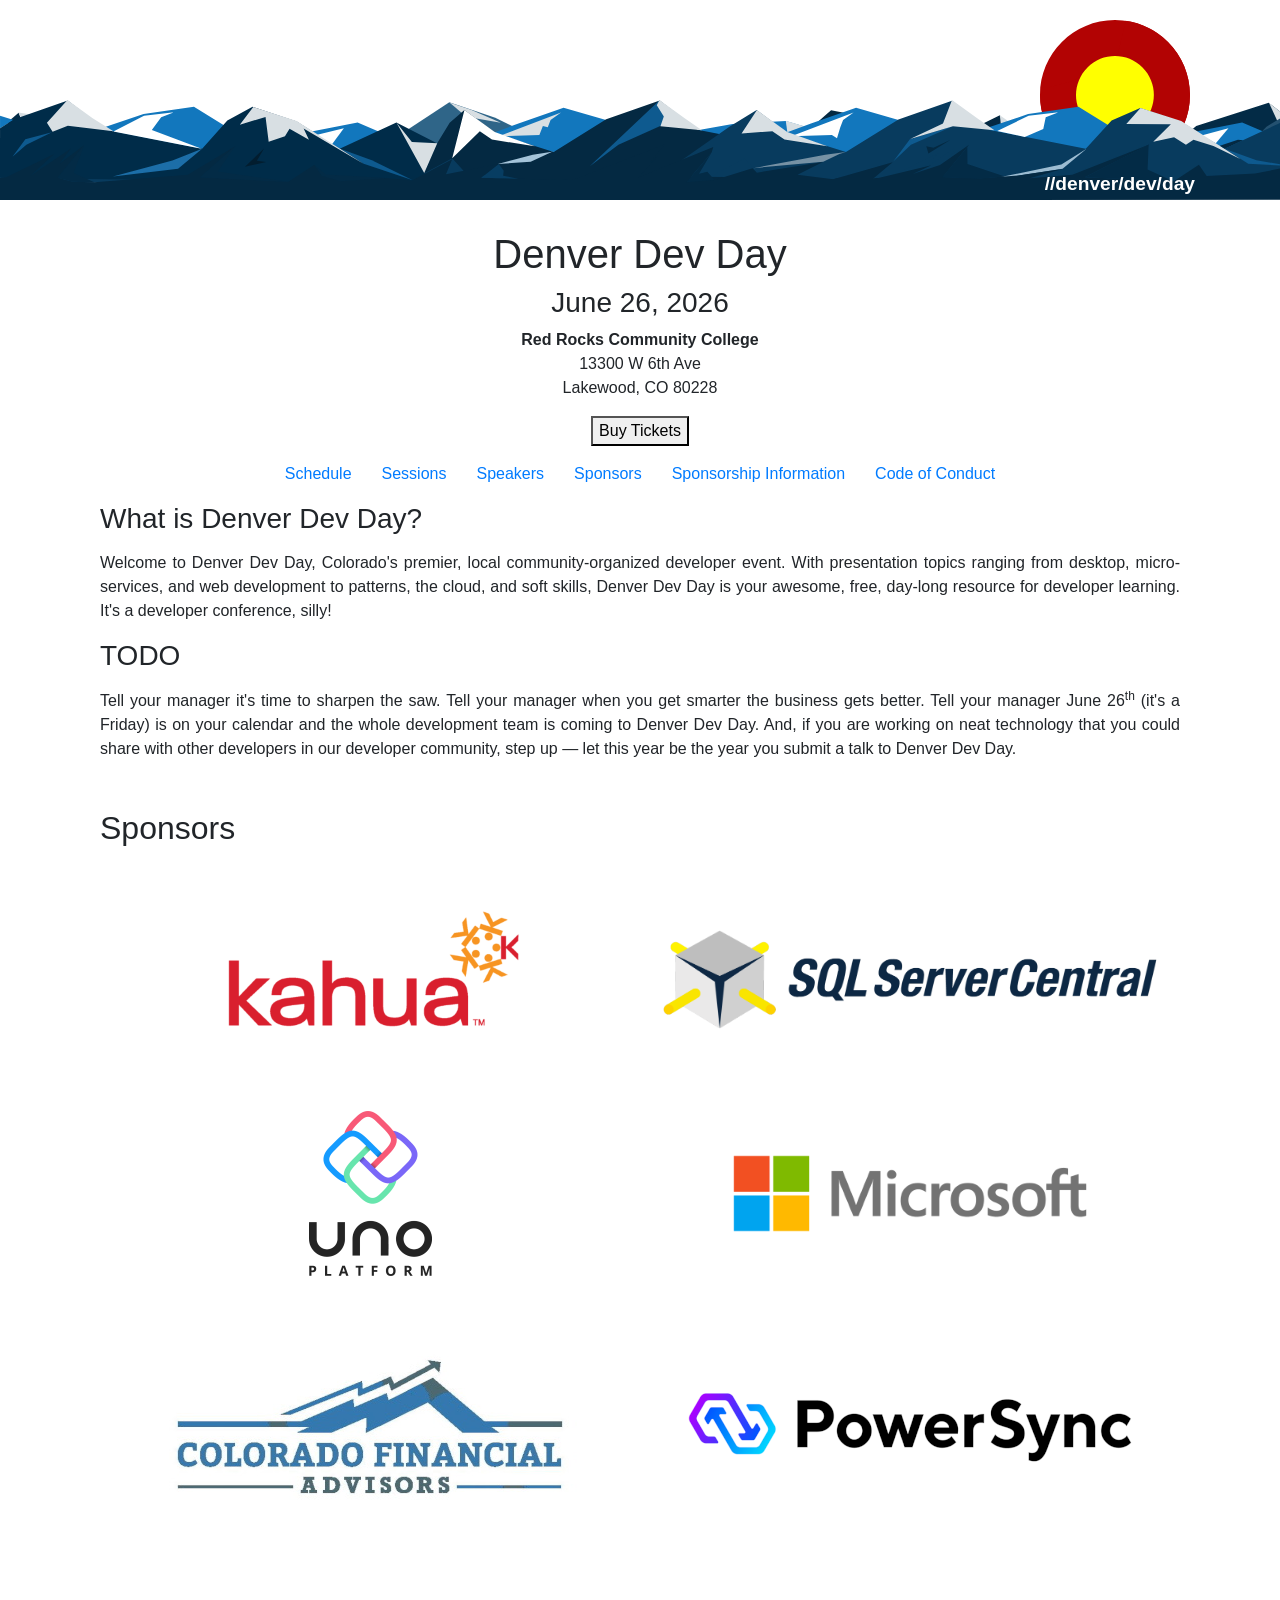
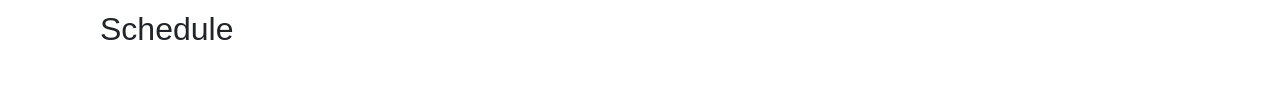
<file: index.html>
<!doctype html>
<html lang="en">
<head>
    <title>Denver Dev Day | June 26, 2026</title>
    <meta charset="utf-8">
    <meta name="viewport" content="width=device-width, initial-scale=1, shrink-to-fit=no">
    <meta property="og:title" content="Denver Dev Day | June 26, 2026">
    <meta property="og:description" content="Welcome to Denver Dev Day, Colorado's premier, local community-organized
    developer event. With presentation topics ranging from desktop, micro-services, and web development
    to patterns, the cloud, and soft skills, Denver Dev Day is your awesome, free, day-long resource for
    developer learning.">
    <meta property="og:image" content="https://denverdevday.github.io/jun-2026/assets/screenshot.jpg">
    <meta property="og:url" content="https://denverdevday.github.io/jun-2026/">
    <link rel="stylesheet" href="https://maxcdn.bootstrapcdn.com/bootstrap/4.0.0-beta.2/css/bootstrap.min.css" integrity="sha384-PsH8R72JQ3SOdhVi3uxftmaW6Vc51MKb0q5P2rRUpPvrszuE4W1povHYgTpBfshb" crossorigin="anonymous">
    <link rel="stylesheet" href="https://cdnjs.cloudflare.com/ajax/libs/font-awesome/4.7.0/css/font-awesome.min.css">
    <link rel="stylesheet" href="./ddd.css">
    <link rel="stylesheet" href="./eventbrite-hack.css">
    <link rel="shortcut icon" type="image/x-icon" href="./assets/favicon.png">
</head>

<body>

<div class="container-fluid p-0">
    <div class="container p-0 mr-auto text-right h-200">
        <img class="co-sun" src="./assets/sun.svg" width="170" height="170">
    </div>
    <div class="row p-0 m-0 w-100 mx-auto h-200 co-mountains">
    </div>
    <div class="container body-wrap pr-15 mr-auto text-right co-ddd">
        <a href="./index.html">//denver/dev/day</a>
    </div>
</div>

<div class="container body-wrap">
    <div class="row align-items-start">
        <div class="col container text-center">
            <h1>Denver&nbsp;Dev&nbsp;Day</h1>
            <h3>June&nbsp;26,&nbsp;2026</h3>
            <address>
                <strong>Red Rocks Community College</strong><br/>
                13300 W 6th Ave<br/>
                Lakewood, CO&nbsp;80228
            </address>
        </div>
    </div>

    <div class="container-fluid text-center" id="tickets">
        <noscript><a href="https://www.eventbrite.com/e/denver-dev-day-friday-june-26-2026-tickets-1985249954054" rel="noopener noreferrer" target="_blank"></noscript>
            <button id="eventbrite-widget-modal-trigger-1985249954054" type="button">Buy Tickets</button>
            <noscript></a>Buy Tickets on Eventbrite</noscript>
            <script src="https://www.eventbrite.com/static/widgets/eb_widgets.js"></script>
            <script type="text/javascript">
                var exampleCallback = function() {
                    console.log('Order complete!');
                };
                window.EBWidgets.createWidget({
                    widgetType: 'checkout',
                    eventId: '1985249954054',
                    modal: true,
                    modalTriggerElementId: 'eventbrite-widget-modal-trigger-1985249954054',
                    onOrderComplete: exampleCallback
                });
            </script>
</div>

<div id="menu" class="container-fluid mt-3 mb-3">
    <div class="row justify-content-md-center">
        <div class="col-md-auto">
            <a href="#schedule">Schedule</a>
        </div>
        <div class="col-md-auto">
            <a href="./sessions.html#sessions">Sessions</a>
        </div>
        <div class="col-md-auto">
            <a href="./speakers.html#speakers">Speakers</a>
        </div>
        <div class="col-md-auto">
            <a href="./index.html#sponsors">Sponsors</a>
        </div>
        <div class="col-md-auto">
            <a href="./sponsorship.html#info">Sponsorship Information</a>
        </div>
        <div class="col-md-auto">
            <a href="./code-of-conduct.html#coc">Code of Conduct</a>
        </div>
    </div>
</div>

<div id="home" class="container-fluid">
    <h3 class="mb-3">What is Denver Dev Day?</h3>
    <p class="text-justify">Welcome to Denver Dev Day, Colorado's premier, local community-organized developer event.
    With presentation topics ranging from desktop, micro-services, and web development to patterns, the cloud, and soft
    skills, Denver Dev Day is your awesome, free, day-long resource for developer learning. It's a developer conference, silly!</p>

    <h3 class="mb-3">TODO</h3>
    <p class="text-justify">Tell your manager it's time to sharpen the saw. Tell your manager when you get smarter the
    business gets better. Tell your manager June 26<sup>th</sup> (it's a Friday) is on your calendar and the whole
    development team is coming to Denver Dev Day. And, if you are working on neat technology that you could share with
    other developers in our developer community, step up&nbsp;&mdash; let this year be the year you submit a talk to Denver Dev Day.</p>
</div>

<div id="sponsors" class="container-fluid mt-5 mb-5">
    <h2 class="mb-3">Sponsors</h2>
    <a name="sponsors"></a>
    <div class="container text-center">
        <div class="row align-items-center">
            <div class="col p-3">
                <a href="https://www.kahua.com/"><img class="img-fluid" src="./assets/sponsors/kahua.png" title="Kahua"></a>
            </div>
            <div class="col p-3">
                <a href="https://www.sqlservercentral.com/"><img class="img-fluid" src="./assets/sponsors/sql-server-central.png" title="SQL Server Central"></a>
            </div>
        </div>
        <div class="row align-items-center">
            <div class="col p-3">
                <a href="https://platform.uno/"><img class="img-fluid" src="./assets/sponsors/uno.png" title="UNO Platform"></a>
            </div>
            <div class="col p-3">
                <a href="https://www.microsoft.com/"><img class="img-fluid" src="./assets/sponsors/microsoft.png" title="Microsoft"></a>
            </div>
        </div>
        <div class="row align-items-center">
            <div class="col p-3">
                <a href="https://www.coloradofa.com/"><img class="img-fluid" src="./assets/sponsors/coloradofa.jpg" title="Colorado Financial Advisors"></a>
            </div>
            <div class="col p-3">
                <a href="https://powersync.com/"><img class="img-fluid" src="./assets/sponsors/powersync.png" title="PowerSync"></a>
            </div>
        </div>
    </div>
</div>

<div id="schedule" class="container-fluid mt-5 mb-5">
    <h2 class="mb-3">Schedule</h2>
    <a name="schedule"></a>

    <script type="text/javascript" src="https://sessionize.com/api/v2/gsk669le/view/gridtable"></script>

    <script type="text/javascript">
        window.addEventListener('sessionize.onload', function (e) {
            const roomCapacityRx = /\s+\(\w+\)/;

            let dayTitle = document.querySelector('h1[class="sz-day__title"]');
            dayTitle.parentElement.removeChild(dayTitle);

            document.querySelectorAll('th').forEach(t => {
               t.innerText = t.innerText.replace(roomCapacityRx, '');
            });

            document.querySelectorAll('td[data-room-name]').forEach(d => {
               d.dataset.roomName = d.dataset.roomName.replace(roomCapacityRx, '');
            });
            let hl = document.querySelectorAll('tr.sz-row-highlight');
            hl.forEach(h => h.className = h.className.replace('sz-row-highlight', ''));

            function eventSession(id) {
                let divElement = document.querySelector('div[data-sessionid="' + id + '"]');
                divElement.classList.add('text-center');
                let divRoomElement = divElement.querySelector('div[class="sz-session__meta-group"]');
                divRoomElement.parentElement.removeChild(divRoomElement);
            }

            eventSession('c85849e0-f46f-4c45-8e79-0a967074fedb'); // Breakfast
            eventSession('1cba1379-f39d-456f-83c9-fa6f3610377e'); // Opening Ceremony
            eventSession('5903faed-b427-4525-8c36-b217a0077a59'); // Keynote
            eventSession('c3986a3e-edc1-4749-a6ab-d044bd93e7c5'); // Lunch
            eventSession('7cadc080-4afd-461a-8b11-4cc326717aa5'); // Closing
        });
    </script>

</div>

</div>

</body>
</html>
</file>
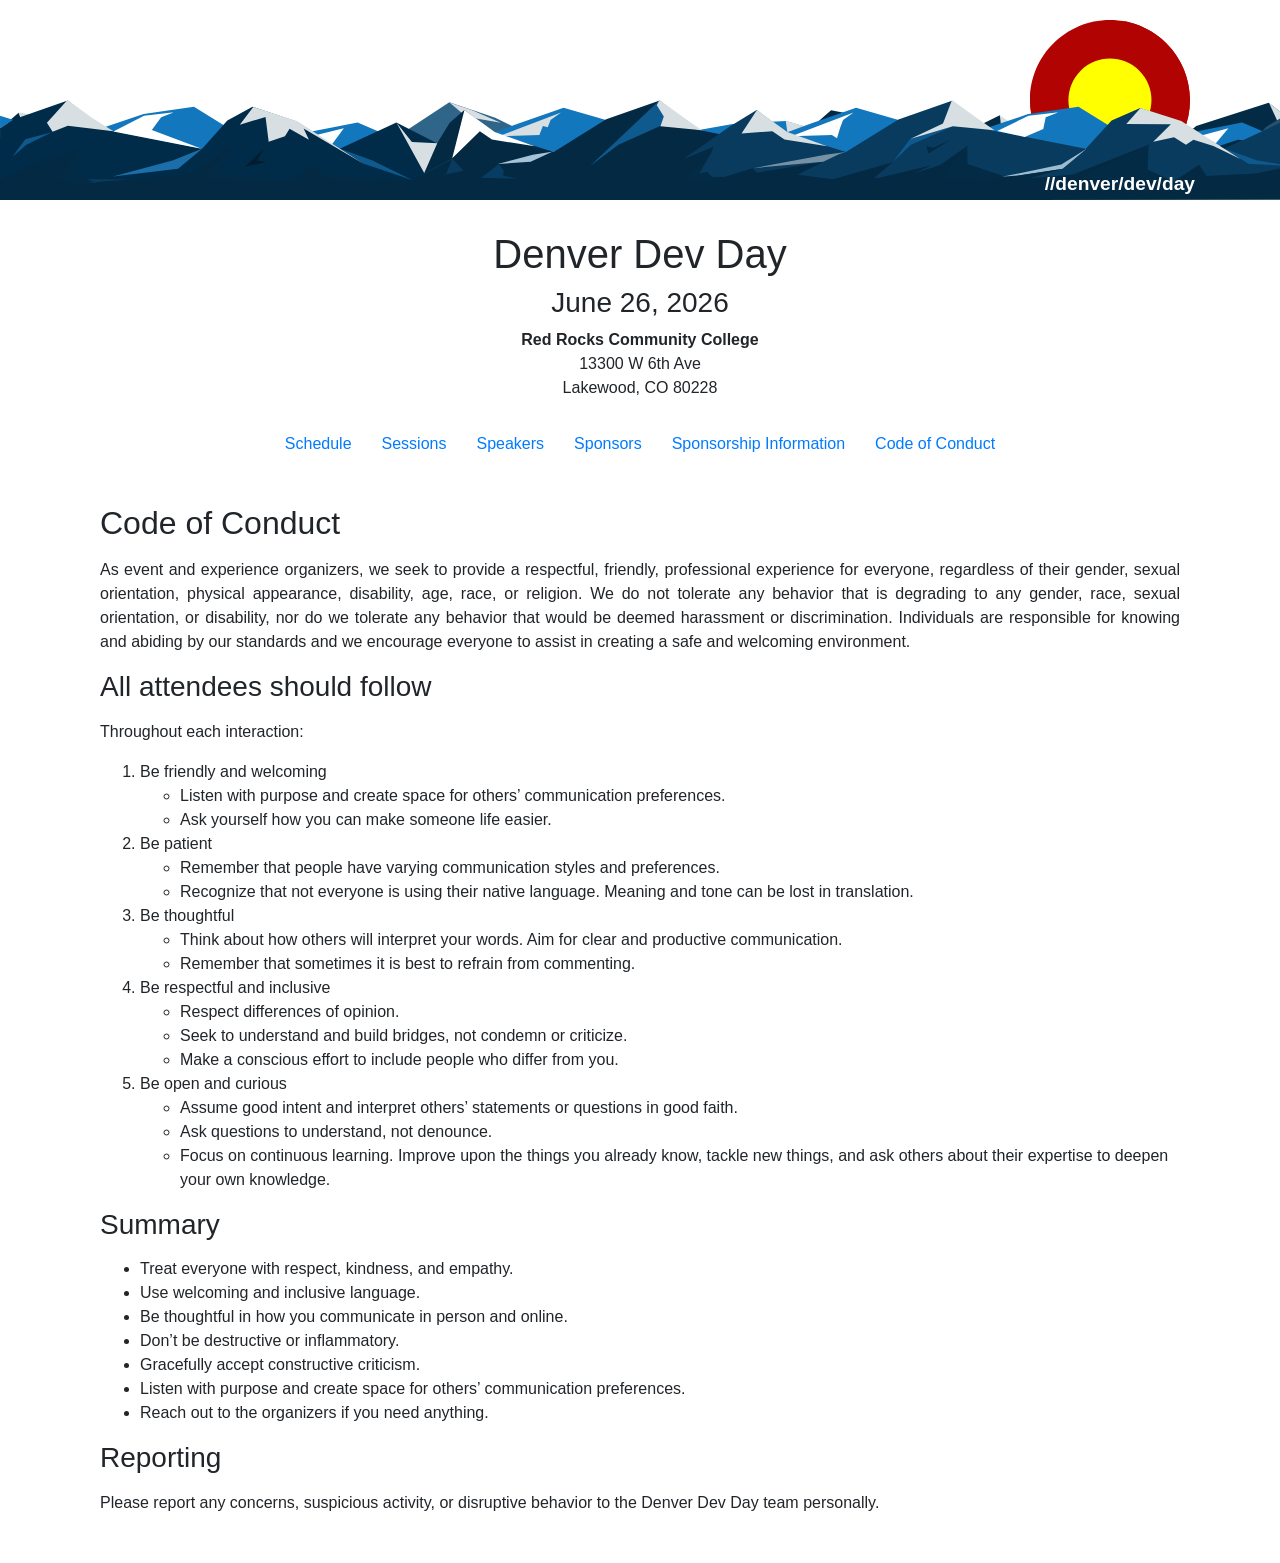
<file: code-of-conduct.html>
<!doctype html>
<html lang="en">
<head>
    <title>Code of Conduct | Denver Dev Day | June 26, 2026</title>
    <meta charset="utf-8">
    <meta name="viewport" content="width=device-width, initial-scale=1, shrink-to-fit=no">
    <link rel="stylesheet" href="https://maxcdn.bootstrapcdn.com/bootstrap/4.0.0-beta.2/css/bootstrap.min.css" integrity="sha384-PsH8R72JQ3SOdhVi3uxftmaW6Vc51MKb0q5P2rRUpPvrszuE4W1povHYgTpBfshb" crossorigin="anonymous">
    <link rel="stylesheet" href="https://cdnjs.cloudflare.com/ajax/libs/font-awesome/4.7.0/css/font-awesome.min.css">
    <link rel="stylesheet" href="./ddd.css">
    <link rel="shortcut icon" type="image/x-icon" href="./assets/favicon.png">
</head>

<body>

<div class="container-fluid p-0">
    <div class="container p-0 mr-auto text-right h-200">
        <img class="co-sun" src="./assets/sun.svg" width="180" height="180">
    </div>
    <div class="row p-0 m-0 w-100 mx-auto h-200 co-mountains">
    </div>
    <div class="container body-wrap pr-15 mr-auto text-right co-ddd">
        <a href="./index.html">//denver/dev/day</a>
    </div>
</div>

<div class="container body-wrap">
    <div class="row align-items-start">
        <div class="col container text-center">
        <h1>Denver&nbsp;Dev&nbsp;Day</h1>
        <h3>June&nbsp;26,&nbsp;2026</h3>
        <address>
          <strong>Red Rocks Community College</strong><br/>
          13300 W 6th Ave<br/>
          Lakewood, CO&nbsp;80228
        </address>
    </div>
</div>

<div id="menu" class="container-fluid mt-3 mb-3">
  <div class="row justify-content-md-center">
    <div class="col-md-auto">
        <a href="./index.html#schedule">Schedule</a>
    </div>
    <div class="col-md-auto">
        <a href="./sessions.html#sessions">Sessions</a>
    </div>
    <div class="col-md-auto">
        <a href="./speakers.html#speakers">Speakers</a>
    </div>
    <div class="col-md-auto">
        <a href="./index.html#sponsors">Sponsors</a>
    </div>
    <div class="col-md-auto">
        <a href="./sponsorship.html#info">Sponsorship Information</a>
    </div>
    <div class="col-md-auto">
        <a href="#coc">Code of Conduct</a>
    </div>
  </div>
</div>

<div id="info" class="container-fluid mt-5 mb-5">
    <a name="coc"></a>
    <h2 class="mb-3">Code of Conduct</h2>
    <p class="text-justify">As event and experience organizers, we seek to provide a respectful, friendly,
    professional experience for everyone, regardless of their gender, sexual orientation, physical appearance,
    disability, age, race, or religion. We do not tolerate any behavior that is degrading to any gender, race,
    sexual orientation, or disability, nor do we tolerate any behavior that would be deemed harassment or discrimination.
    Individuals are responsible for knowing and abiding by our standards and we encourage everyone to assist in creating
    a safe and welcoming environment.</p>

    <h3 class="mb-3">All attendees should follow</h3>
    <p class="text-justify">Throughout each interaction:
    <ol>
      <li>Be friendly and welcoming
        <ul>
          <li>Listen with purpose and create space for others&rsquo; communication preferences.</li>
          <li>Ask yourself how you can make someone life easier.</li>
        </ul>
      </li>
      <li>Be patient
        <ul>
          <li>Remember that people have varying communication styles and preferences.</li>
          <li>Recognize that not everyone is using their native language. Meaning and tone can be lost in translation.</li>
        </ul>
      </li>
      <li>Be thoughtful
        <ul>
          <li>Think about how others will interpret your words. Aim for clear and productive communication.</li>
          <li>Remember that sometimes it is best to refrain from commenting.</li>
        </ul>
      </li>
      <li>Be respectful and inclusive
        <ul>
          <li>Respect differences of opinion.</li>
          <li>Seek to understand and build bridges, not condemn or criticize.</li>
          <li>Make a conscious effort to include people who differ from you.</li>
        </ul>
      </li>
      <li>Be open and curious
        <ul>
          <li>Assume good intent and interpret others&rsquo; statements or questions in good faith.</li>
          <li>Ask questions to understand, not denounce.</li>
          <li>Focus on continuous learning. Improve upon the things you already know, tackle new things, and ask others about their expertise to deepen your own knowledge.</li>
        </ul>
      </li>
    </ol>
    </p>

    <h3 class="mb-3">Summary</h3>
    <p class="text-justify">
    <ul>
      <li>Treat everyone with respect, kindness, and empathy.</li>
      <li>Use welcoming and inclusive language.</li>
      <li>Be thoughtful in how you communicate in person and online.</li>
      <li>Don&rsquo;t be destructive or inflammatory.</li>
      <li>Gracefully accept constructive criticism.</li>
      <li>Listen with purpose and create space for others&rsquo; communication preferences.</li>
      <li>Reach out to the organizers if you need anything.</li>
    </ul>
    </p>

    <h3 class="mb-3">Reporting</h3>
    <p class="text-justify">Please report any concerns, suspicious activity, or disruptive behavior to the Denver Dev Day team personally.</p>
</div>

</body>
</html>
</file>
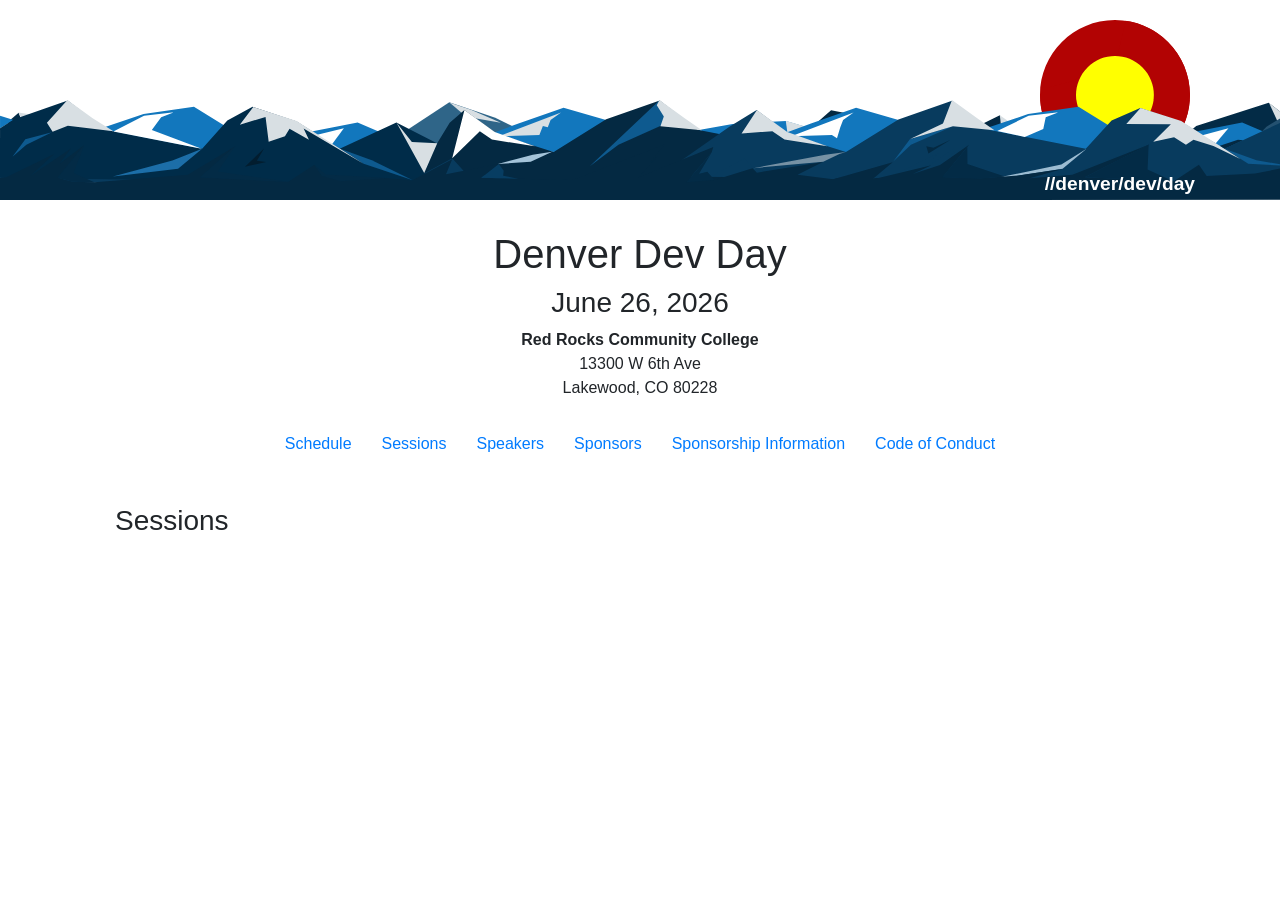
<file: sessions.html>
<!doctype html>
<html lang="en">
<head>
    <title>Sessions | Denver Dev Day | June 26, 2026</title>
    <meta charset="utf-8">
    <meta name="viewport" content="width=device-width, initial-scale=1, shrink-to-fit=no">
    <meta property="og:title" content="Denver Dev Day | June 26, 2026">
    <meta property="og:description" content="Welcome to Denver Dev Day, Colorado's premier, local community-organized
    developer event. With presentation topics ranging from desktop, micro-services, and web development
    to patterns, the cloud, and soft skills, Denver Dev Day is your awesome, free, day-long resource for
    developer learning.">
    <meta property="og:image" content="https://denverdevday.github.io/jun-2026/assets/screenshot.jpg">
    <meta property="og:url" content="https://denverdevday.github.io/jun-2026/">
    <link rel="stylesheet" href="https://maxcdn.bootstrapcdn.com/bootstrap/4.0.0-beta.2/css/bootstrap.min.css" integrity="sha384-PsH8R72JQ3SOdhVi3uxftmaW6Vc51MKb0q5P2rRUpPvrszuE4W1povHYgTpBfshb" crossorigin="anonymous">
    <link rel="stylesheet" href="https://cdnjs.cloudflare.com/ajax/libs/font-awesome/4.7.0/css/font-awesome.min.css">
    <link rel="stylesheet" href="./ddd.css">
    <link rel="stylesheet" href="./eventbrite-hack.css">
    <link rel="shortcut icon" type="image/x-icon" href="./assets/favicon.png">
</head>

<body>

<div class="container-fluid p-0">
    <div class="container p-0 mr-auto text-right h-200">
        <img class="co-sun" src="./assets/sun.svg" width="170" height="170">
    </div>
    <div class="row p-0 m-0 w-100 mx-auto h-200 co-mountains">
    </div>
    <div class="container body-wrap pr-15 mr-auto text-right co-ddd">
        <a href="./index.html">//denver/dev/day</a>
    </div>
</div>

<div class="container body-wrap">
    <div class="row align-items-start">
        <div class="col container text-center">
            <h1>Denver&nbsp;Dev&nbsp;Day</h1>
            <h3>June&nbsp;26,&nbsp;2026</h3>
            <address>
                <strong>Red Rocks Community College</strong><br/>
                13300 W 6th Ave<br/>
                Lakewood, CO&nbsp;80228
            </address>
        </div>
    </div>


<div id="menu" class="container-fluid mt-3 mb-3">
    <div class="row justify-content-md-center">
        <div class="col-md-auto">
            <a href="./index.html#schedule">Schedule</a>
        </div>
        <div class="col-md-auto">
            <a href="#sessions">Sessions</a>
        </div>
        <div class="col-md-auto">
            <a href="./speakers.html#speakers">Speakers</a>
        </div>
        <div class="col-md-auto">
            <a href="./index.html#sponsors">Sponsors</a>
        </div>
        <div class="col-md-auto">
            <a href="./sponsorship.html#info">Sponsorship Information</a>
        </div>
        <div class="col-md-auto">
            <a href="./code-of-conduct.html#coc">Code of Conduct</a>
        </div>
    </div>
</div>

<div id="home" class="container-fluid">
    <div id="sessions" class="container-fluid mt-5 mb-5">
        <h3>Sessions</h3>
        <a name="sessions"></a>
        <script type="text/javascript" src="https://sessionize.com/api/v2/gsk669le/view/sessions"></script>
    </div>
</div>

</div>

</body>
</html>
</file>
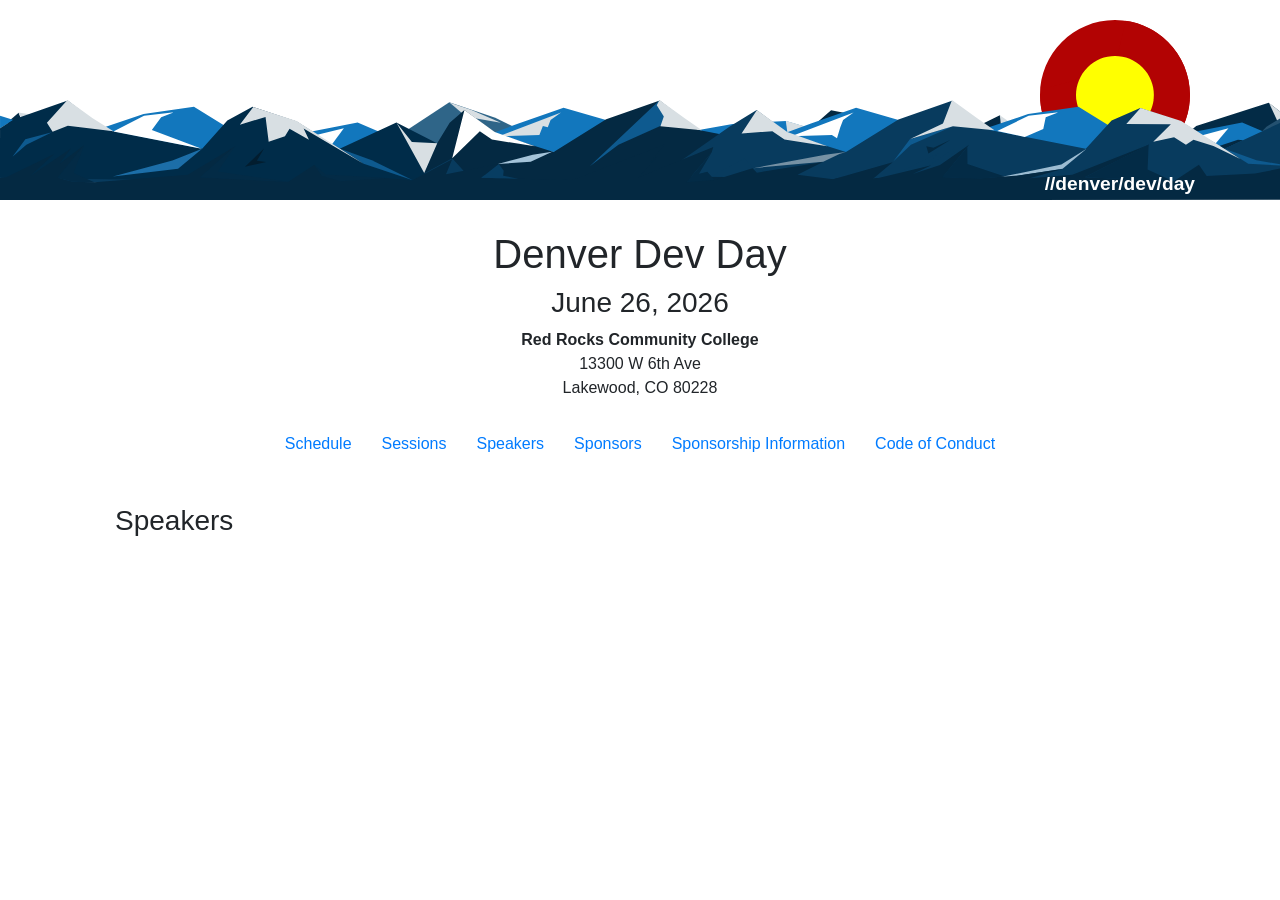
<file: speakers.html>
<!doctype html>
<html lang="en">
<head>
    <title>Speakers | Denver Dev Day | June 26, 2026</title>
    <meta charset="utf-8">
    <meta name="viewport" content="width=device-width, initial-scale=1, shrink-to-fit=no">
    <meta property="og:title" content="Denver Dev Day | June 26, 2026">
    <meta property="og:description" content="Welcome to Denver Dev Day, Colorado's premier, local community-organized
    developer event. With presentation topics ranging from desktop, micro-services, and web development
    to patterns, the cloud, and soft skills, Denver Dev Day is your awesome, free, day-long resource for
    developer learning.">
    <meta property="og:image" content="https://denverdevday.github.io/jun-2026/assets/screenshot.jpg">
    <meta property="og:url" content="https://denverdevday.github.io/jun-2026/">
    <link rel="stylesheet" href="https://maxcdn.bootstrapcdn.com/bootstrap/4.0.0-beta.2/css/bootstrap.min.css" integrity="sha384-PsH8R72JQ3SOdhVi3uxftmaW6Vc51MKb0q5P2rRUpPvrszuE4W1povHYgTpBfshb" crossorigin="anonymous">
    <link rel="stylesheet" href="https://cdnjs.cloudflare.com/ajax/libs/font-awesome/4.7.0/css/font-awesome.min.css">
    <link rel="stylesheet" href="./ddd.css">
    <link rel="stylesheet" href="./eventbrite-hack.css">
    <link rel="shortcut icon" type="image/x-icon" href="./assets/favicon.png">
</head>

<body>

<div class="container-fluid p-0">
    <div class="container p-0 mr-auto text-right h-200">
        <img class="co-sun" src="./assets/sun.svg" width="170" height="170">
    </div>
    <div class="row p-0 m-0 w-100 mx-auto h-200 co-mountains">
    </div>
    <div class="container body-wrap pr-15 mr-auto text-right co-ddd">
        <a href="./index.html">//denver/dev/day</a>
    </div>
</div>

<div class="container body-wrap">
    <div class="row align-items-start">
        <div class="col container text-center">
            <h1>Denver&nbsp;Dev&nbsp;Day</h1>
            <h3>June&nbsp;26,&nbsp;2026</h3>
            <address>
                <strong>Red Rocks Community College</strong><br/>
                13300 W 6th Ave<br/>
                Lakewood, CO&nbsp;80228
            </address>
        </div>
    </div>


<div id="menu" class="container-fluid mt-3 mb-3">
    <div class="row justify-content-md-center">
        <div class="col-md-auto">
            <a href="./index.html#schedule">Schedule</a>
        </div>
        <div class="col-md-auto">
            <a href="./sessions.html#sessions">Sessions</a>
        </div>
        <div class="col-md-auto">
            <a href="#speakers">Speakers</a>
        </div>
        <div class="col-md-auto">
            <a href="./index.html#sponsors">Sponsors</a>
        </div>
        <div class="col-md-auto">
            <a href="./sponsorship.html#info">Sponsorship Information</a>
        </div>
        <div class="col-md-auto">
            <a href="./code-of-conduct.html#coc">Code of Conduct</a>
        </div>
    </div>
</div>

<div id="home" class="container-fluid">
    <div id="speakers" class="container-fluid mt-5 mb-5">
        <h3>Speakers</h3>
        <a name="speakers"></a>
        <script type="text/javascript" src="https://sessionize.com/api/v2/gsk669le/view/speakerwall"></script>
    </div>
</div>

</div>

</body>
</html>
</file>
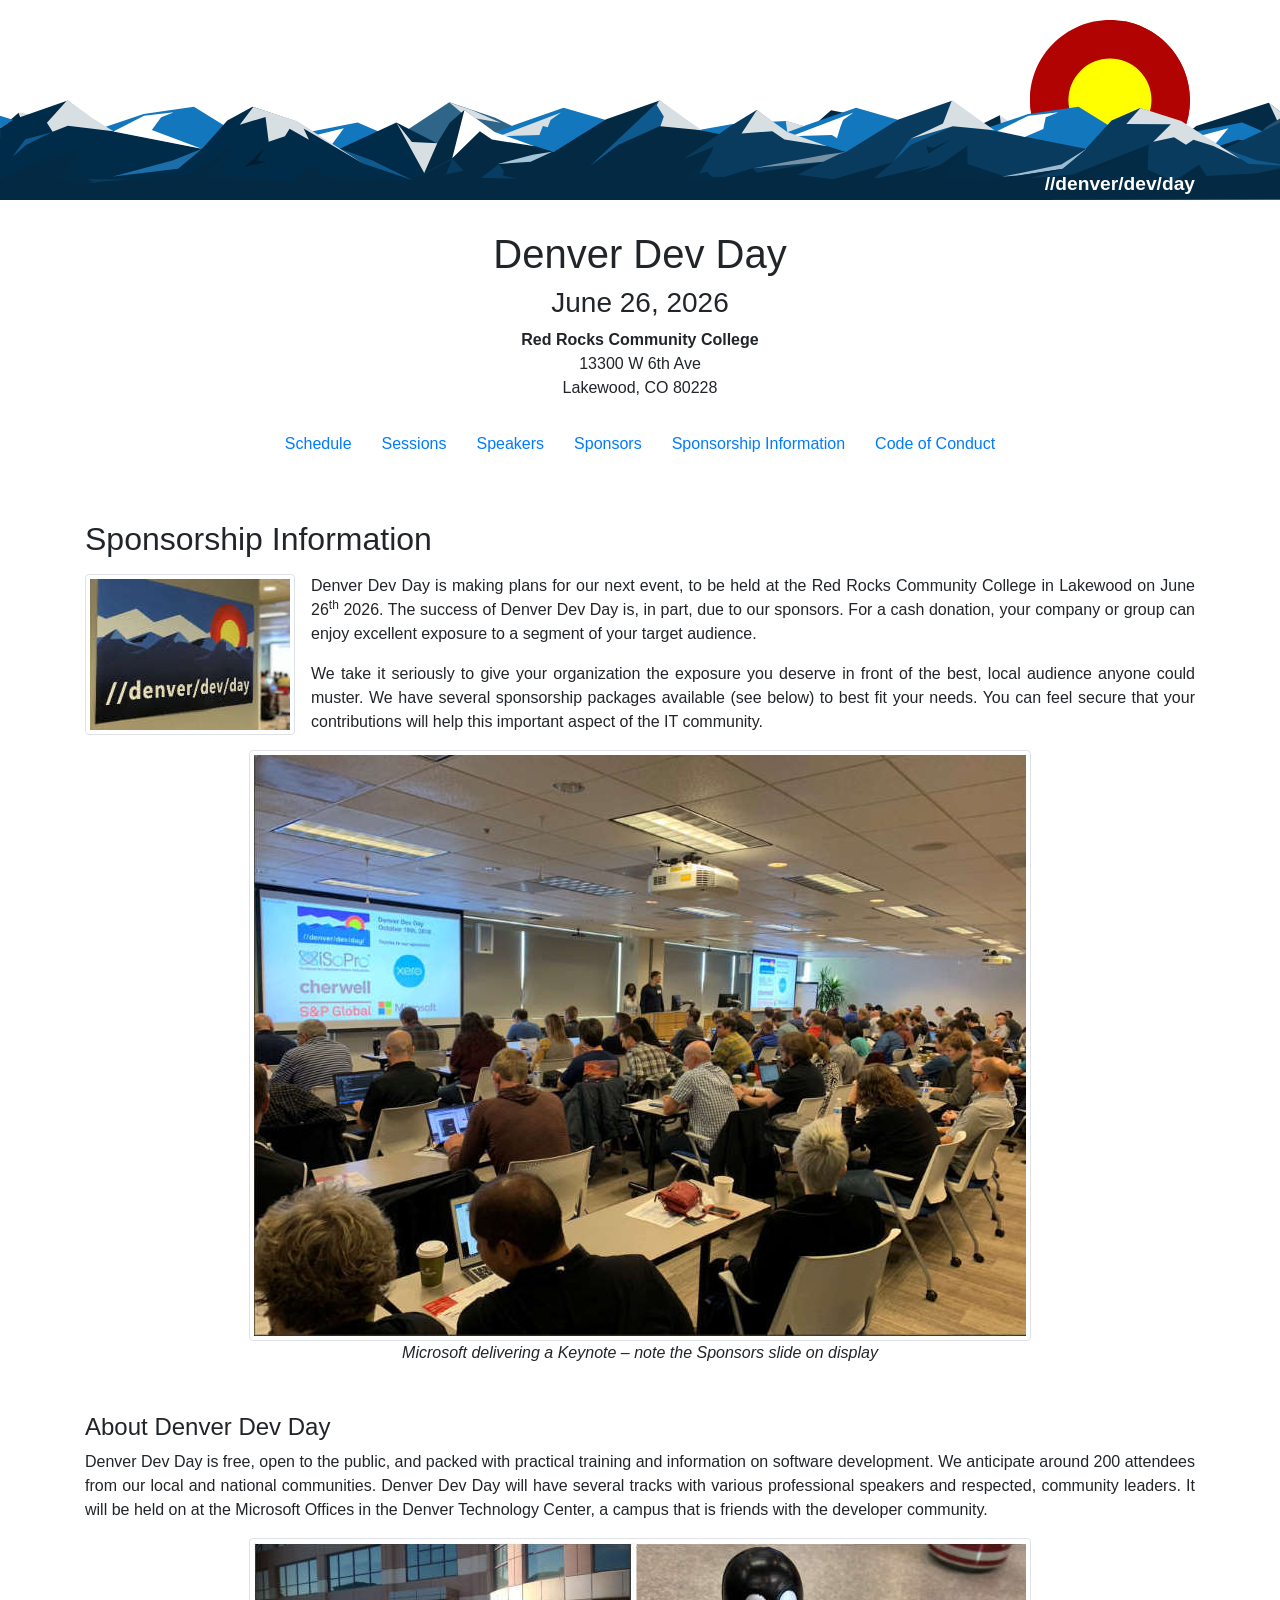
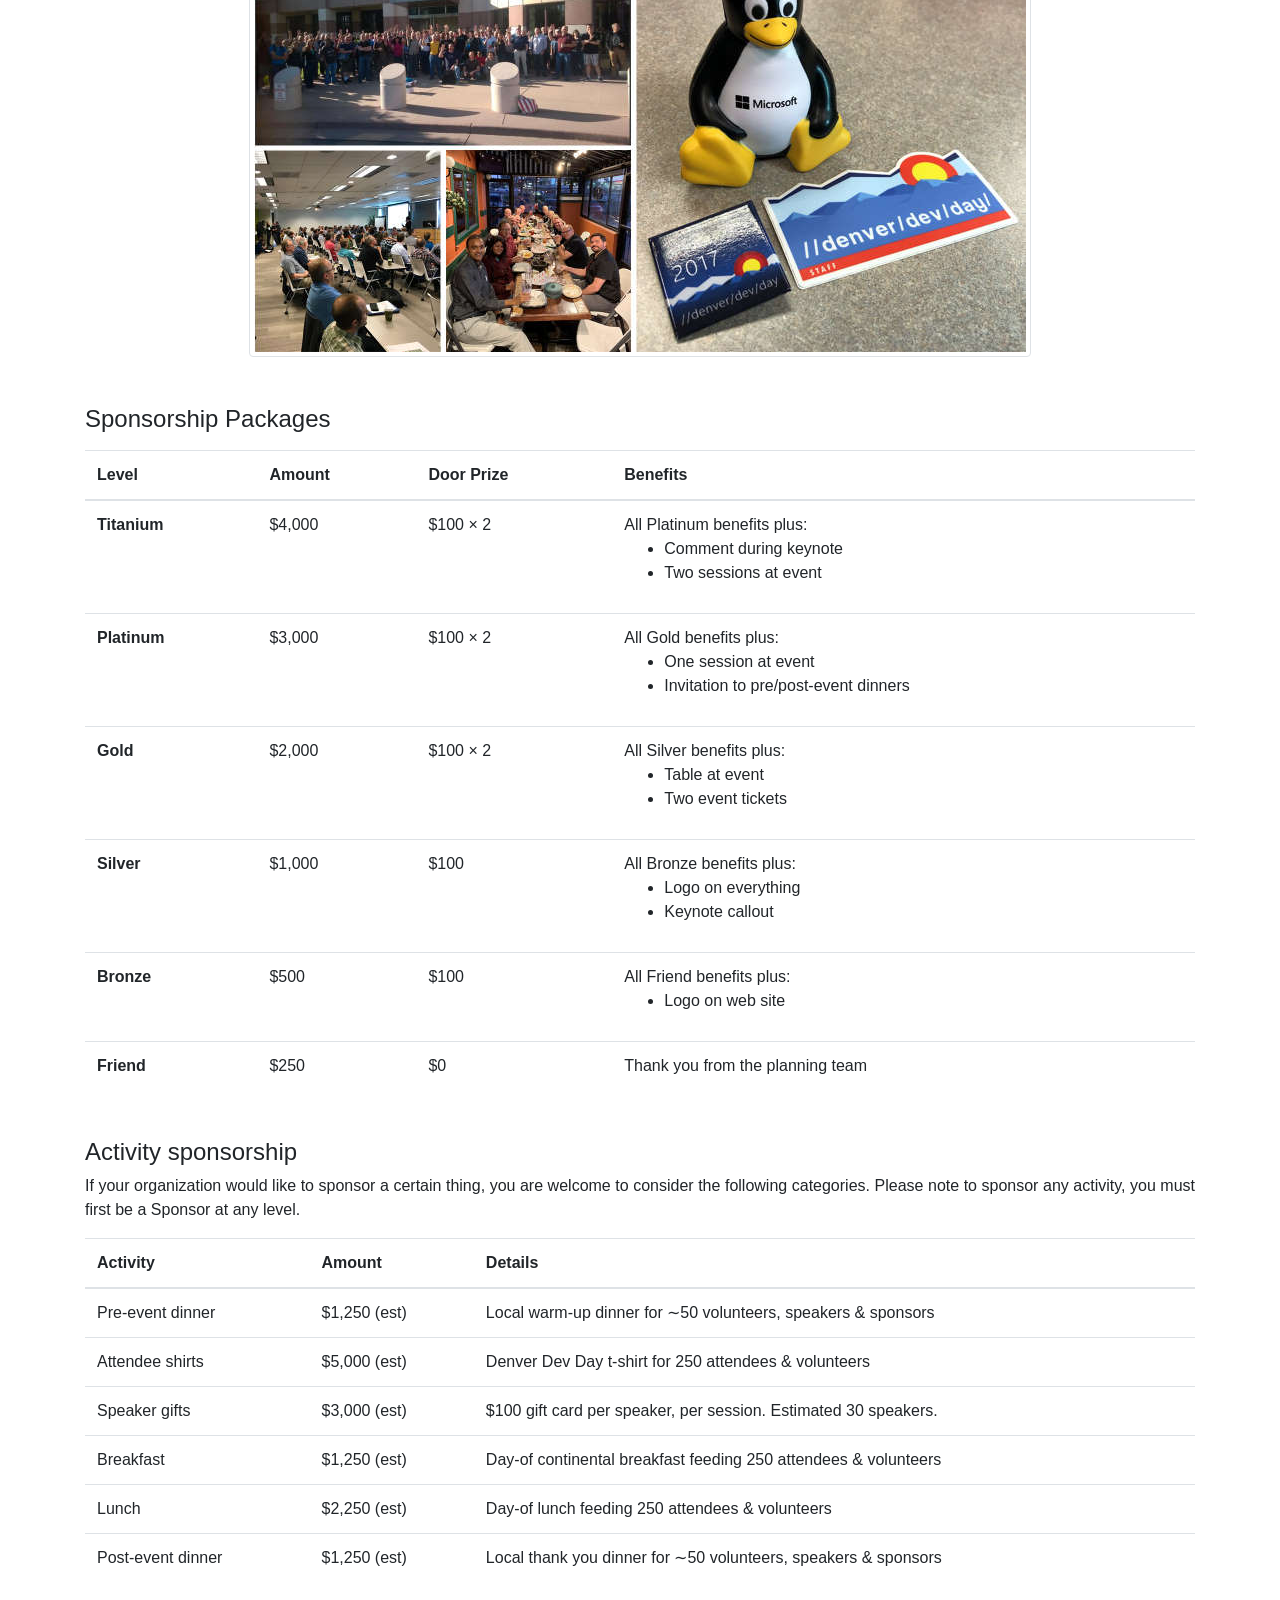
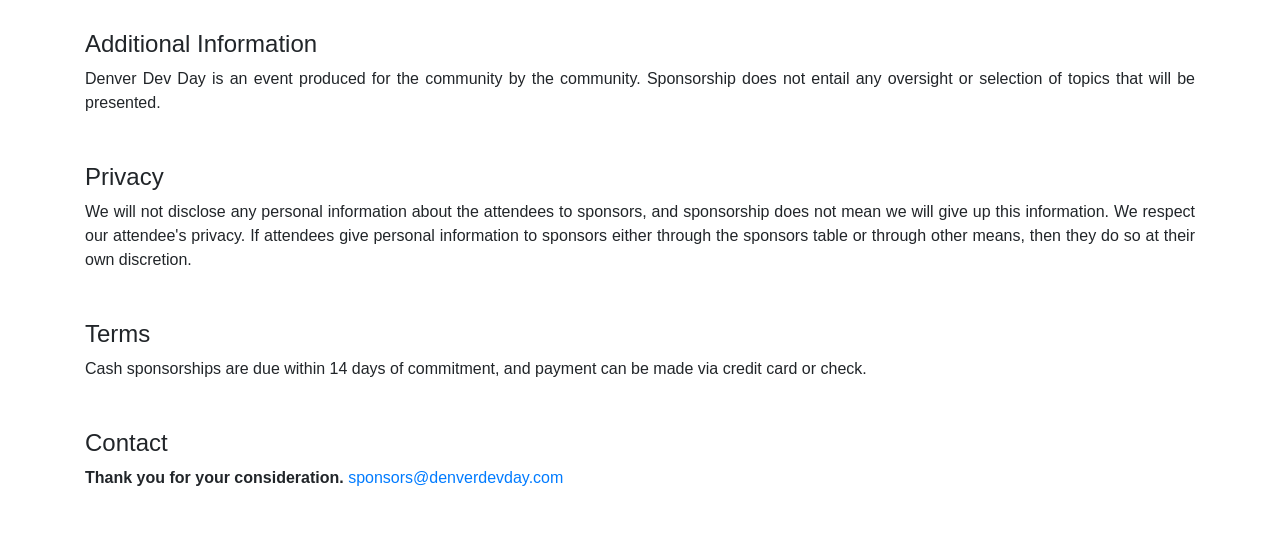
<file: sponsorship.html>
<!doctype html>
<html lang="en">
<head>
    <title>Sponsorship Information | Denver Dev Day | June 26, 2026</title>
    <meta charset="utf-8">
    <meta name="viewport" content="width=device-width, initial-scale=1, shrink-to-fit=no">
    <link rel="stylesheet" href="https://maxcdn.bootstrapcdn.com/bootstrap/4.0.0-beta.2/css/bootstrap.min.css" integrity="sha384-PsH8R72JQ3SOdhVi3uxftmaW6Vc51MKb0q5P2rRUpPvrszuE4W1povHYgTpBfshb" crossorigin="anonymous">
    <link rel="stylesheet" href="https://cdnjs.cloudflare.com/ajax/libs/font-awesome/4.7.0/css/font-awesome.min.css">
    <link rel="stylesheet" href="./ddd.css">
    <link rel="shortcut icon" type="image/x-icon" href="./assets/favicon.png">
</head>

<body>

<div class="container-fluid p-0">
    <div class="container p-0 mr-auto text-right h-200">
        <img class="co-sun" src="./assets/sun.svg" width="180" height="180">
    </div>
    <div class="row p-0 m-0 w-100 mx-auto h-200 co-mountains">
    </div>
    <div class="container body-wrap pr-15 mr-auto text-right co-ddd">
        <a href="./index.html">//denver/dev/day</a>
    </div>
</div>

<div class="container body-wrap">
    <div class="row align-items-start">
        <div class="col container text-center">
        <h1>Denver&nbsp;Dev&nbsp;Day</h1>
        <h3>June&nbsp;26,&nbsp;2026</h3>
        <address>
            <strong>Red Rocks Community College</strong><br/>
            13300 W 6th Ave<br/>
            Lakewood, CO&nbsp;80228            
        </address>
    </div>

<div id="menu" class="container-fluid mt-3 mb-3">
    <div class="row justify-content-md-center">
        <div class="col-md-auto">
            <a href="./index.html#schedule">Schedule</a>
        </div>
        <div class="col-md-auto">
            <a href="./sessions.html#sessions">Sessions</a>
        </div>
        <div class="col-md-auto">
            <a href="./speakers.html#speakers">Speakers</a>
        </div>
        <div class="col-md-auto">
            <a href="./index.html#sponsors">Sponsors</a>
        </div>
        <div class="col-md-auto">
            <a href="#info">Sponsorship Information</a>
        </div>
        <div class="col-md-auto">
            <a href="./code-of-conduct.html#coc">Code of Conduct</a>
        </div>
    </div>
</div>
        
<div id="info" class="container-fluid mt-5 mb-5">
    <a name="info"></a>
    <h2 class="mb-3">Sponsorship Information</h2>
    <p class="text-justify">
        <img src="./assets/flyer/ddd.jpg" title="//denver/dev/day" class="img-thumbnail mr-3" style="float:left;"/>
        Denver Dev Day is making plans for our next event, to be held at the
        Red Rocks Community College in Lakewood on June 26<sup>th</sup>&nbsp;2026. The
        success of Denver Dev Day is, in part, due to our sponsors. For a cash
        donation, your company or group can enjoy excellent exposure to a segment
        of your target audience.
    </p>
    <p class="text-justify">
        We take it seriously to give your organization the exposure you deserve in front of the best, local
        audience anyone could muster. We have several sponsorship packages available (see below) to best fit
        your needs. You can feel secure that your contributions will help this important aspect of the IT
        community.
    </p>

    <div class="row">
        <div class="col-md-1"></div>
        <div class="col-md-10 text-center">
            <img src="./assets/flyer/keynote.jpg" title="Microsoft delivering a Keynote - note the Sponsors slide on display" class="img-thumbnail" />
        </div>
        <div class="col-md-1"></div>
    </div>
    <div class="row">
        <div class="col-md-1"></div>
        <div class="col-md-10 text-center">
            <em>Microsoft delivering a Keynote – note the Sponsors slide on display</em>
        </div>
        <div class="col-md-1"></div>
    </div>

    <h4 class="mt-5">About Denver Dev Day</h4>
    <p class="text-justify">Denver Dev Day is free, open to the public, and packed with practical training and information on
    software development. We anticipate around 200 attendees from our local and national communities.
    Denver Dev Day will have several tracks with various professional speakers and respected, community
    leaders. It will be held on at the Microsoft Offices in the Denver Technology Center, a campus that is
    friends with the developer community.</p>
    <div class="row">
        <div class="col-md-1"></div>
        <div class="col-md-10 text-center">
            <img src="./assets/flyer/collage.jpg" title="Denver Dev Day" class="img-thumbnail" />
        </div>
        <div class="col-md-1"></div>
    </div>

    <h4 class="mt-5">Sponsorship Packages</h4>

    <table class="table mt-3">
        <thead>
        <tr>
            <th>Level</th>
            <th>Amount</th>
            <th>Door Prize</th>
            <th>Benefits</th>
        </tr>
        </thead>
        <tbody>
            <tr align="top">
              <td>
                    <strong>Titanium</strong>
              </td>
              <td>
                    $4,000
              </td>
              <td>
                    $100&nbsp;&times;&nbsp;2
              </td>
              <td>
                    All Platinum benefits plus:
                    <ul>
                        <li>Comment during keynote</li>
                        <li>Two sessions at event</li>
                    </ul>
              </td>
            </tr>
            <tr align="top">
              <td>
                    <strong>Platinum</strong>
              </td>
              <td>
                    $3,000
              </td>
              <td>
                    $100&nbsp;&times;&nbsp;2
              </td>
              <td>
                    All Gold benefits plus:
                    <ul>
                        <li>One session at event</li>
                        <li>Invitation to pre/post-event dinners</li>
                    </ul>
              </td>
            </tr>
            <tr align="top">
              <td>
                  <strong>Gold</strong>
              </td>
              <td>
                  $2,000
              </td>
              <td>
                  $100&nbsp;&times;&nbsp;2
              </td>
              <td>
                  All Silver benefits plus:
                  <ul>
                      <li>Table at event</li>
                      <li>Two event tickets</li>
                  </ul>
              </td>
            </tr>
            <tr align="top">
                <td>
                    <strong>Silver</strong>
                </td>
                <td>
                    $1,000
                </td>
                <td>
                    $100
                </td>
                <td>
                    All Bronze benefits plus:
                    <ul>
                        <li>Logo on everything</li>
                        <li>Keynote callout</li>
                    </ul>
                </td>
            </tr>
            <tr align="top">
                <td>
                    <strong>Bronze</strong>
                </td>
                <td>
                    $500
                </td>
                <td>
                    $100
                </td>
                <td>
                    All Friend benefits plus:
                    <ul>
                        <li>Logo on web site</li>
                    </ul>
                </td>
            </tr>
            <tr align="top">
                <td>
                    <strong>Friend</strong>
                </td>
                <td>
                    $250
                </td>
                <td>
                    $0
                </td>
                <td>
                    Thank you from the planning team
                </td>
            </tr>
        </tbody>
    </table>


    <h4 class="mt-5">Activity sponsorship</h4>
    <p class="text-justify">If your organization would like to sponsor a certain thing, you are welcome to consider the
    following categories. Please note to sponsor any activity, you must first be a Sponsor at any level.</p>

    <table class="table mt-3">
        <thead>
        <tr>
            <th>Activity</th>
            <th>Amount</th>
            <th>Details</th>
        </tr>
        </thead>
        <tbody>
        <tr>
          <td>Pre-event dinner</td>
          <td>$1,250 (est)</td>
          <td>Local warm-up dinner for &sim;50&nbsp;volunteers, speakers&nbsp;&amp; sponsors</td>
        </tr>
        <tr>
          <td>Attendee shirts</td>
          <td>$5,000 (est)</td>
          <td>Denver Dev Day t-shirt for 250&nbsp;attendees&nbsp;&amp; volunteers</td>
        </tr>
        <tr>
          <td>Speaker gifts</td>
          <td>$3,000 (est)</td>
          <td>$100 gift card per speaker, per session. Estimated 30&nbsp;speakers.</td>
        </tr>
        <tr>
          <td>Breakfast</td>
          <td>$1,250 (est)</td>
          <td>Day-of continental breakfast feeding 250&nbsp;attendees&nbsp;&amp; volunteers</td>
        </tr>
        <tr>
          <td>Lunch</td>
          <td>$2,250 (est)</td>
          <td>Day-of lunch feeding 250&nbsp;attendees&nbsp;&amp; volunteers</td>
        </tr>
        <tr>
          <td>Post-event dinner</td>
          <td>$1,250 (est)</td>
          <td>Local thank you dinner for &sim;50&nbsp;volunteers, speakers&nbsp;&amp; sponsors</td>
        </tr>
        </tbody>
    </table>

    <h4 class="mt-5">Additional Information</h4>
    <p class="text-justify">Denver Dev Day is an event produced for the community by the community. Sponsorship does not
    entail any oversight or selection of topics that will be presented.</p>

    <h4 class="mt-5">Privacy</h4>
    <p class="text-justify">We will not disclose any personal information about the attendees to sponsors, and sponsorship does
    not mean we will give up this information. We respect our attendee's privacy. If attendees give
    personal information to sponsors either through the sponsors table or through other means, then they
    do so at their own discretion.</p>

    <h4 class="mt-5">Terms</h4>
    <p class="text-justify">Cash sponsorships are due within 14 days of commitment, and payment can be made via credit card or
    check.</p>

    <h4 class="mt-5">Contact</h4>
    <p class="text-justify"><strong>Thank you for your consideration.</strong> <a href="mailto:sponsors@denverdevday.com">sponsors@denverdevday.com</a>
    </p>
</div>

</div>

</body>
</html>
</file>
<file: ddd.css>
@media (max-width: 575px) { .body-wrap: max-width: 575px }
@media (min-width: 576px) and (max-width: 767px) { .body-wrap: max-width: 575px }
@media (min-width: 768px) and (max-width: 991px) { .body-wrap: max-width: 768px }
@media (min-width: 992px) and (max-width: 1199px) { .body-wrap: max-width: 768px }
@media (min-width: 1200px) { .body-wrap: max-width: 768px }

img.mr-3.small {
    width: 100px;
    height: 100px;
}
img.mr-3.ssmall {
    width: 50px;
    height: 50px;
}
small.text-muted:before {
    content: ' ';
    display: block;
}
.fa {
    padding: 3px;
    font-size: 12px;
    width: 20px;
    text-align: center;
    text-decoration: none;
}
.fa:hover {
    opacity: 0.7;
    text-decoration: none;
}
.fa-twitter {
    background: #55ACEE;
    color: white;
}

.h-200 {
    height: 200px;
}

img.co-sun {
    padding-top: 20px;
    padding-right: 20px;
}

div.co-mountains {
    position: absolute;
    z-index: 10;
    top: 100px;
    height: 100px;
    width: 100%;
    background-image: url('./assets/mtn2.svg');
    background-size: auto 100px;
    background-repeat: repeat-x;
}


div.co-ddd {
    position: relative;
    z-index: 11;
    top: -30px;
    height: 30px;
    font-size: 1.2em;
    font-weight: 600;
    font-family: 'Segoe UI', Tahoma, Geneva, Verdana, sans-serif;
    color: white;
}

.co-ddd a {
    color: white;
    text-decoration: none;
}

div.show {
    display: block;
}

div.hide {
    display: none;
}
</file>
<file: eventbrite-hack.css>
/*

#eventbrite-widget-modal-trigger-1288560311579 {
  text-indent: -9999px;
  line-height: 0;
  background-color: #004E85;
  color: white;
  border: 0;
  box-shadow: none;
  border-radius: 0px;
  font-size: 18px;
  font-weight: bold;
  cursor: pointer;
  padding: 10px;
}

#eventbrite-widget-modal-trigger-1288560311579:after {
  content: "Get Your Ticket!";
  text-indent: 0;
  display: block;
  line-height: 25px;
}

*/
</file>
